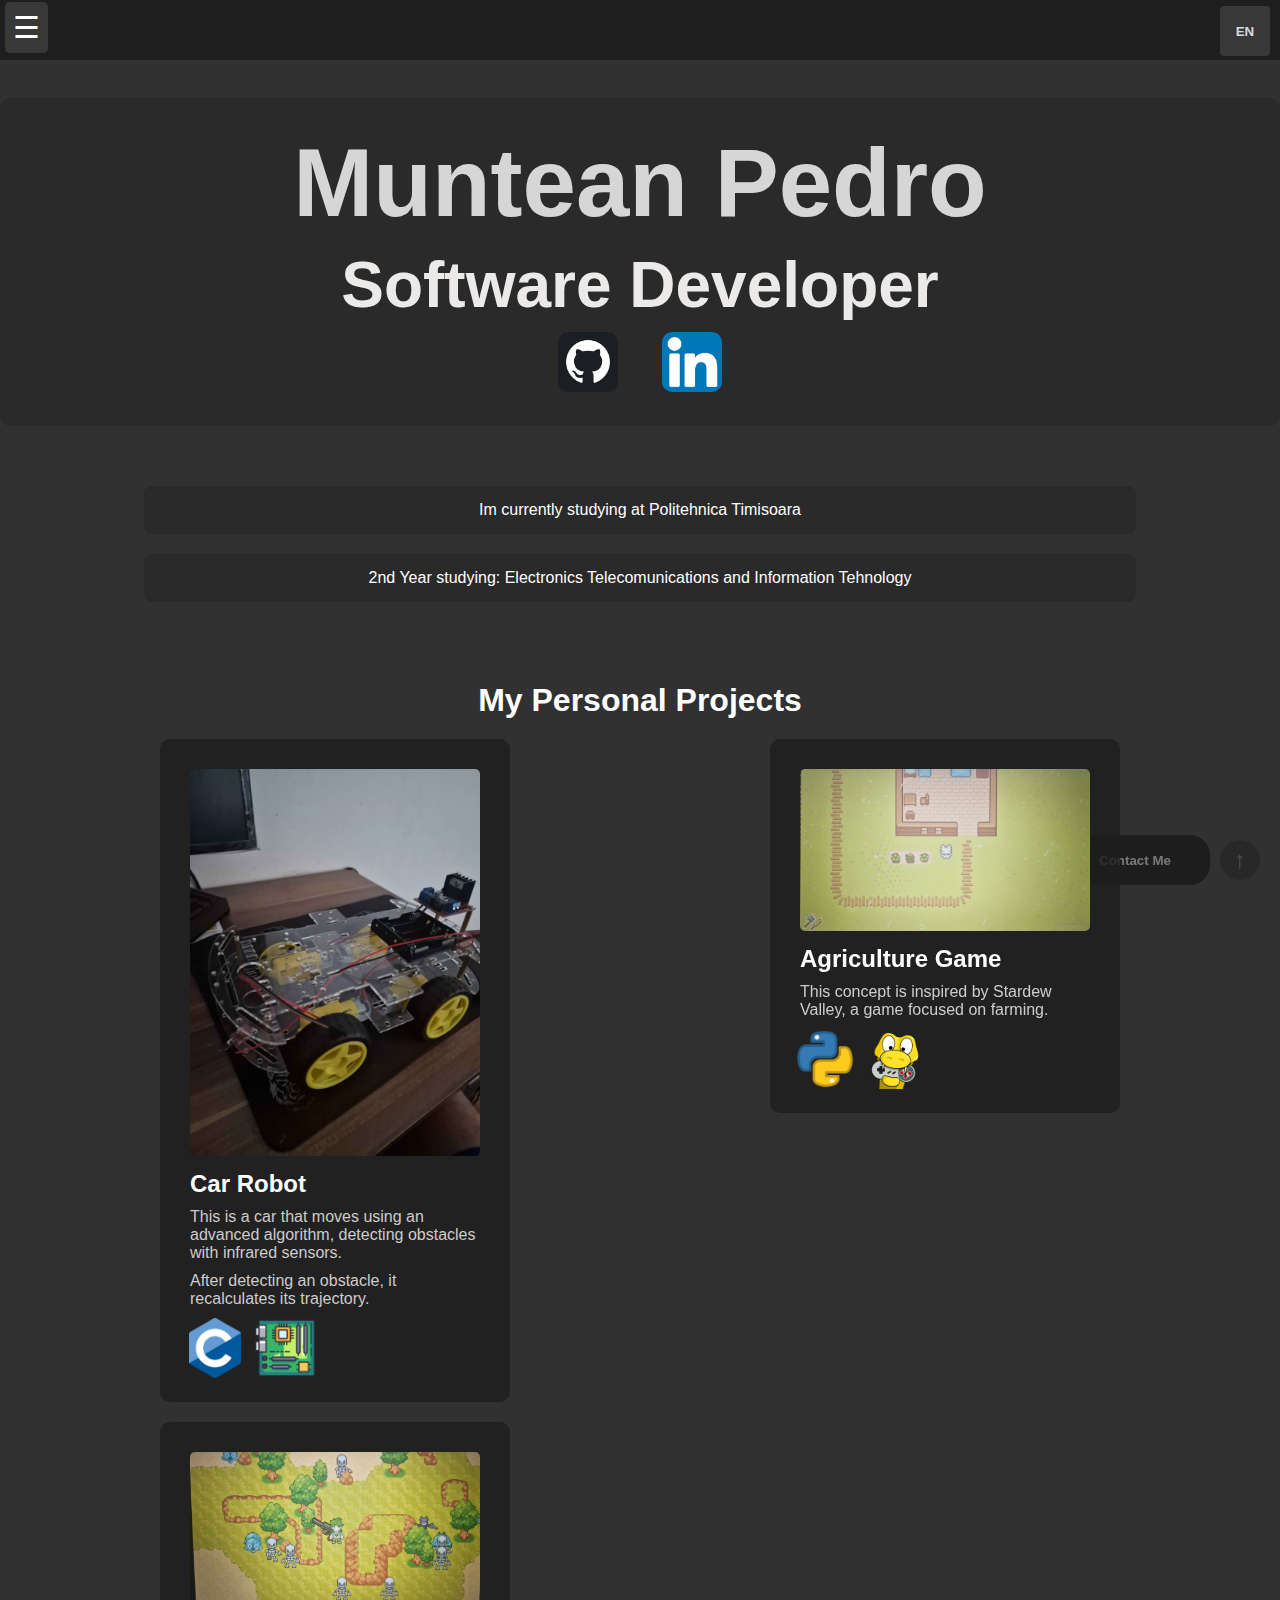
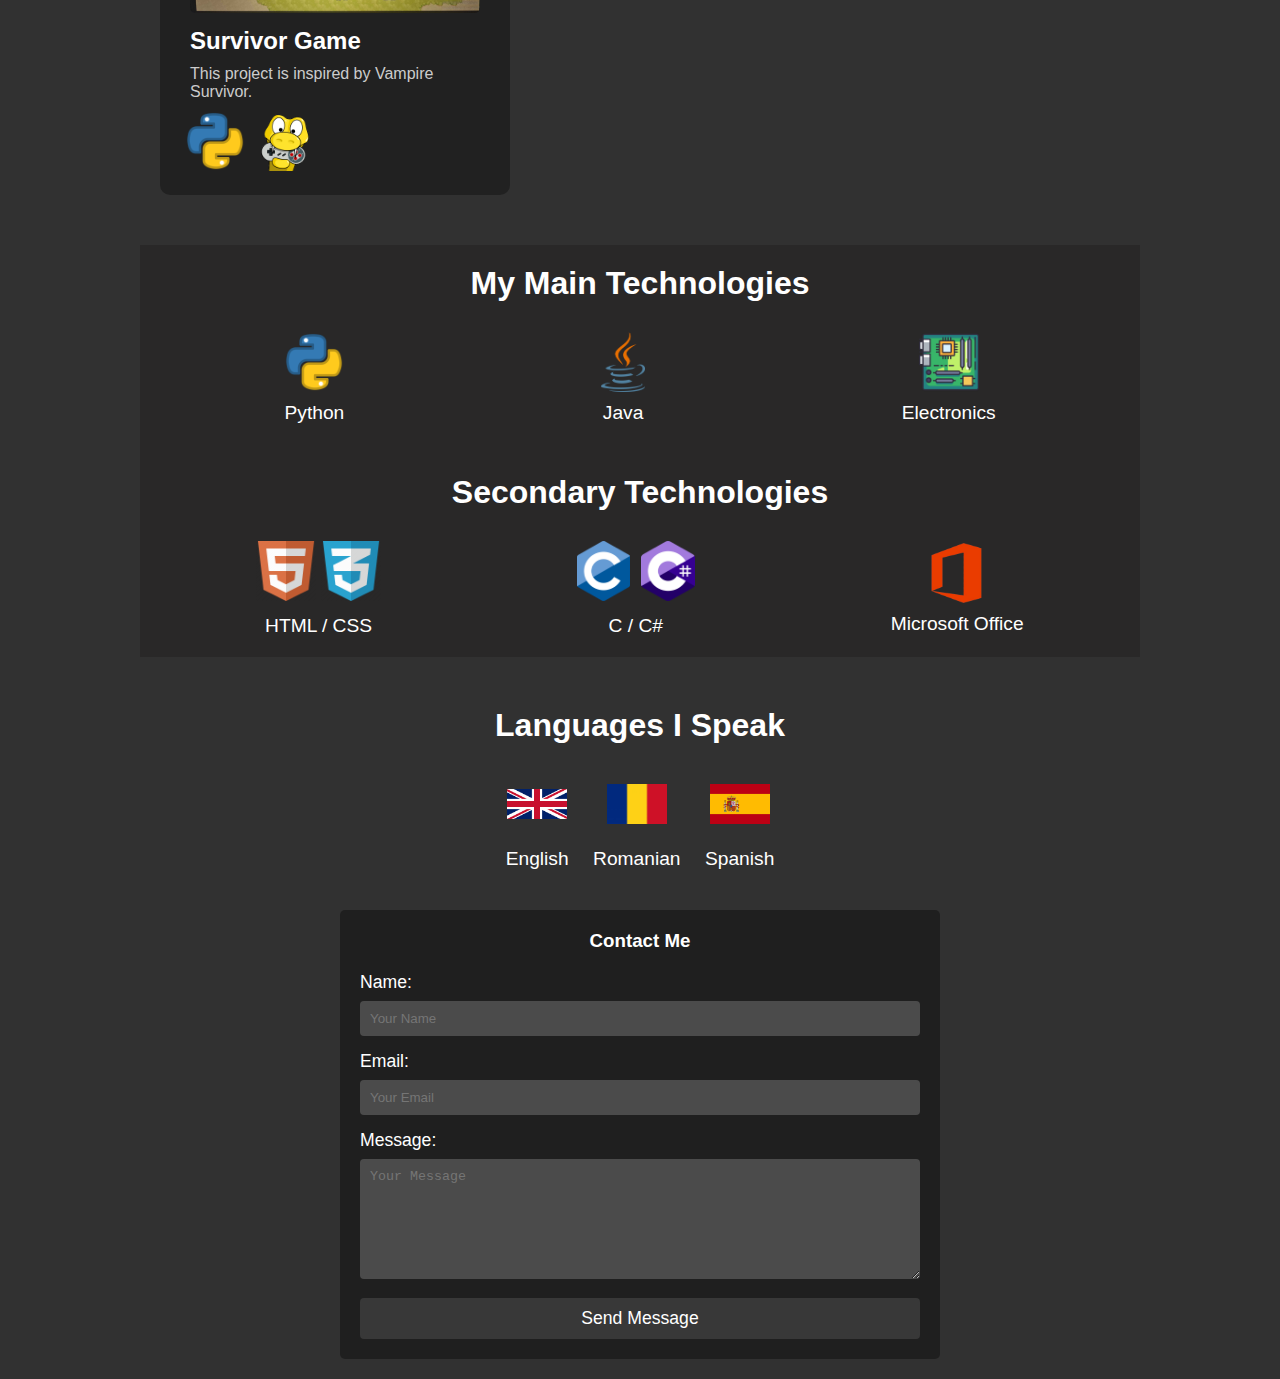
<file: index.html>
<!DOCTYPE html>
<html lang="en">
<head>
    <meta charset="UTF-8">
    <meta name="viewport" content="width=device-width, initial-scale=1.0">
    <title>WebCV</title>
    <link rel="stylesheet" href="webPage.css">
</head>
<body>

    <!-- Top Bar -->
    <div class="top_UX">
        <!-- SIDE BAR -->
            <div class="sidebar" id="sidebar">
                <ul class="sidebarElements">
                    <li><a href="#" id="homeBtn">Home</a></li>
                    <li><a href="#" id="aboutMeBtn">About Me</a></li>
                    <li><a href="#">Services</a></li>
                    <li><a href="#">Portfolio</a></li>
                    <li><a href="#" id="contactMeBtn">Contact</a></li>
                </ul>
            </div>

        <button class="toggle-btn" id="toggleMenuBtn">☰</button>
        <!-- <input class="search_bar" type="text" placeholder="Search"> -->
        <div class="top_right_buttons">
            <button class="blackButton top_button" id="toggleLangBtn">EN</button>
        </div>
    </div>
    
    <!-- Bot Bar -->
    <div class="bot_UX">
        <button class="blackButton bottom_contact_button" id="bottomContactMeBtn">Contact Me </button>
        <button id="scrollUpBtn" class="scroll-up-btn">↑</button>
    </div>

    <!-- Introduction Section -->
    <div class="Introduction">
        <h1 class="Titlu">Muntean Pedro</h1>
        <h2 class="subtitlu">Software Developer</h2>
        <a href="https://github.com/iPaire" target="_blank">       <!-- GITHUB BUTTON -->
            <img src="images/github.png" class="socialMedia_Button">
        </a>
        <a href="https://www.linkedin.com/in/muntean-pedro-50a565298/" target="_blank">        <!-- LinkedIn BUTTON-->
            <img src="images/linkedIn.png" alt="GitHub" class="socialMedia_Button">
        </a>
    </div>

    <!-- About me Section-->
     <div>
        <div class="textNormal">
            <p class="textCentrat">
                Im currently studying at Politehnica Timisoara
            </p>
            <p class="textCentrat">
                2nd Year studying: Electronics Telecomunications and Information Tehnology
            </p>
        </div>
                        <!-- Personal Projects Section -->
                        <div class="personal-projects">
                            <h2 id="projectsTitle">My Personal Projects</h2>  
                            <div class="projects-container">


                                <div class="project-item" id="project1">
                                    <a href="https://github.com/iPaire/WebSiteCV" target="_blank">
                                        <img src="images/masinuta.jpg" alt="Project 1" class="project-image">
                                        <h3 class="project-name">Car Robot</h3>
                                        <p class="project-description">This a car, who moves using an advanced moving algorithm detecting what is infront using infrared sensors.</p>
                                        <p class="project-description"> After detecting an obstacle he recalculates his trajectory.</p>
                                    </a>

                                    <div class="tech-container">
                                        <div class="tech-wrapper">
                                            <img src="images/C.png" alt="C" class="tech-used">
                                            <span class="tooltip">C</span>
                                        </div>
                                        <div class="tech-wrapper">
                                            <img src="images/electronics.png" alt="electronics" class="tech-used">
                                            <span class="tooltip">electronics</span>
                                        </div>
                                    </div>
                                </div>



                                <div class="project-item" id="project2">
                                    <a href="https://github.com/iPaire/WebSiteCV" target="_blank">
                                        <img src="images/joc stardew.jpg" alt="Project 2" class="project-image">
                                        <h3 class="project-name">Joc Agricultura</h3>
                                        <p class="project-description">This concept is inspired in Stardew Valley a game focused on farming.</p>
                                    </a>

                                    <div class="tech-container">
                                        <div class="tech-wrapper">
                                            <img src="images/Python.webp" alt="Python" class="tech-used">
                                            <span class="tooltip">Python</span>
                                        </div>
                                        <div class="tech-wrapper">
                                            <img src="images/pygame.png" alt="Pygame" class="tech-used">
                                            <span class="tooltip">Pygame</span>
                                        </div>
                                    </div>

                                </div>



                                <div class="project-item" id="project3">
                                    <a href="https://github.com/iPaire/SurvivorGame" target="_blank">
                                        <img src="images/shooter.jpg" alt="Project 3" class="project-image">
                                        <h3 class="project-name">Joc survivor</h3>
                                        <p class="project-description">This project is inspired in vampire survivor</p>
                                    </a>
                                    
                                    <div class="tech-container">
                                        <div class="tech-wrapper">
                                            <img src="images/Python.webp" alt="Python" class="tech-used">
                                            <span class="tooltip">Python</span>
                                        </div>
                                        <div class="tech-wrapper">
                                            <img src="images/pygame.png" alt="Pygame" class="tech-used">
                                            <span class="tooltip">Pygame</span>
                                        </div>
                                    </div>



                                </div>





                                <!--<div class="project-item" id="project4">
                                    <a href="https://link-to-project4.com" target="_blank">
                                        <img src="images/project4.png" alt="Project 4" class="project-image">
                                        <h3 class="project-name">Project 4</h3>
                                        <p class="project-description">Description of Project 4.</p>
                                    </a>
                                </div> -->
                            </div>
                        </div>
                        




                        <!-- Technologies Section -->
                <div class="technologies">
                    <h2>My Main Technologies</h2>
                    <div class="tech-item">
                        <img src="images/Python.webp" alt="Python" class="tech-icon">
                        <p class="tech-name">Python</p>
                    </div>
                    <div class="tech-item">
                        <img src="images/Java.png" alt="Java" class="tech-icon">
                        <p class="tech-name">Java</p>
                    </div>
                    <div class="tech-item">
                        <img src="images/electronics.png" alt="Electronics" class="tech-icon">
                        <p class="tech-name">Electronics</p>
                    </div>

                    <!-- Second Technologies-->
                    <h2 class="secondTechnologies">Secondary Tehnologies</h2>
                    <div class="tech-item">
                        <div class="tech-icons">
                            <img src="images/html.webp" alt="HTML" class="tech-icon">
                            <img src="images/css.webp" alt="CSS" class="tech-icon2">
                        </div>
                        <p class="tech-name">HTML / CSS</p>
                    </div>
                    
                    <div class="tech-item">
                        <div class="tech-icons">
                            <img src="images/C.png" alt="C" class="tech-icon">
                            <img src="images/CSharp.png" alt="C#" class="tech-icon2">
                            </div>
                        <p class="tech-name">C / C#</p>
                    </div>

                    <div class="tech-item">
                        <img src="images/office.png" alt="office" class="tech-icon">
                        <p class="tech-name">Microsoft Office</p>
                    </div>
                    
                    <!-- urmeaza mai multe tehnologii-->
                </div>

                <!-- limbi care vorbesc-->
                <div class="languages-section">
                    <h2>Languages I Speak</h2>
                    <div class="language-item">
                        <img src="images/uk.webp" alt="English" class="language-icon" data-lang="en">
                        <p class="language-name">English</p>
                    </div>
                    <div class="language-item">
                        <img src="images/romania.png" alt="Romanian" class="language-icon" data-lang="ro">
                        <p class="language-name">Romanian</p>
                    </div>
                    <div class="language-item">
                        <img src="images/spain.webp" alt="Spanish" class="language-icon" data-lang="es">
                        <p class="language-name">Spanish</p>
                    </div>
                </div>
     </div>


    <!-- Contact Form Section -->
    <div class="contact-form">
    <h3>Contact Me</h3>
    <form id="contactForm" action="https://api.web3forms.com/submit" method="post">
        <input type="hidden" name="access_key" value="091a8a68-304a-4f45-bfe8-b534d8cc7d1f">
        
        <!-- Câmpuri pentru colectarea datelor -->
        <label for="name">Name:</label>
        <input type="text" id="name" name="name" placeholder="Your Name" required>
        
        <label for="email">Email:</label>
        <input type="email" id="email" name="email" placeholder="Your Email" required>
        
        <label for="message">Message:</label>
        <textarea id="message" name="message" placeholder="Your Message" required></textarea>

        <!-- Câmp pentru protecție anti-bot -->
        <input type="hidden" name="botcheck" value="">

        <button type="submit" class="submit-button">Send Message</button>
    </form>
</div>

    
    <!-- Scripts -->
    <script src="js/languagetoggle.js"></script>
    <script src="js/toggleMenu.js"></script>

    <script>document.getElementById('homeBtn').addEventListener('click', function() {location.reload();});</script> <!-- home script -->
</body>
</html>
</file>
<file: webPage.css>
body {
    background-color: rgba(0, 0, 0, 0.808);
    color: white;
    margin: 0;
    padding: 0;
    overflow-x: hidden;
    overflow-y: auto;
    min-height: 100vh;
    font-family: Arial, Helvetica, sans-serif;
}
* {
    box-sizing: border-box; /* Include padding and border in width/height */
    margin: 0;
    padding: 0;
}

/* Sidebar Styling */
.sidebar {
    position: fixed;
    top: 0px;
    left: -250px;
    width: 250px; /* Lățimea meniului */
    height: 100vh;
    background-color: rgba(30, 30, 30,0.4);

    transition: left 0.3s ease;

}
.sidebarElements{
    position: fixed;
    top: 60px;
}

.sidebar ul {
    list-style-type: none;
    padding: 0;
}

.sidebar ul li {
    padding: 15px 20px;
}

.sidebar ul li a {
    color: white;
    text-decoration: none;
    font-size: 18px;
    display: block;
    transition: background-color 0.3s;
}

.sidebar ul li a:hover {
    opacity: 8%;
}

/* Buton Meniu */
.toggle-btn {
    position: fixed;
    top: 1px;
    margin-top: 1px;
    left: 5px;
    background-color: rgba(56, 56, 56,1);
    color: white;
    border: none;
    font-size: 30px;
    cursor: pointer;
    padding: 8px;
    border-radius: 10%;
    z-index: 1001; /* Asigură-te că este deasupra altor elemente */
}
.toggle-btn:hover{
    opacity: 9.8%;
}

/* Top Bar */
.top_UX {
    width: 100%;
    padding: 10px;
    background-color: rgb(30, 30, 30);

    /* centrare */
    display: flex;
    justify-content: center; 
    align-items: center; 

    height: 60px;

}
.top_right_buttons{
    display:inline-block;
    position: fixed;
    top: -9px; /* Distanța față de partea de sus */
    right: 10px;
}
.top_button{
    width: 50px;
    height: 50px;
    margin-top: 15px;
}

.search_bar {
    position: fixed;
    top:10px;
    left:650px;
    font-size: 16px;
    padding: 8px;
    width: 100%;
    max-width: 600px;
    border: none;
    border-radius: 4px;
}

/* Introduction Section */
/* Introduction Section */
.Introduction {
    text-align: center;
    margin: 20px auto;
    max-width: 100%;
    padding: 20px;
    background-color: #2b2a2a; /* Add a background color for better contrast */
    border-radius: 10px; /* Slightly rounded corners */
}

.Titlu {
    color: rgba(255, 255, 255, 0.808);
    font-size: 6rem;
    margin: 10px 0;
}

.subtitlu {
    color: rgba(255, 253, 253, 0.911);
    font-size: 4rem;
    margin: 0;
}

a {
    margin: 10px;
    text-decoration: none;
}

.socialMedia_Button {
    width: 60px;
    height: 60px;
    object-fit: cover;
    border-radius: 10px;
    margin: 10px;
    transition: transform 0.3s ease;
    display: inline-block;
    pointer-events: auto;
}

.socialMedia_Button:hover {
    transform: scale(1.1);
}

/* Central Zone */
.textNormal {
    display: block;
    width: 100%;
    padding: 20px;
}

.textCentrat {
    font-family: Arial, Helvetica, sans-serif;
    text-align: center;
    background-color: rgb(43, 42, 42);
    color: white;
    padding: 15px;
    border-radius: 8px; /* Rounded corners */
    margin: 20px auto;
    max-width: 80%; /* Limit the width for readability */
}
		
		/* Proiectele Mele*/
		.personal-projects {
			margin-top: 40px;
			text-align: center;
			color: white;
            
	}
	
	.personal-projects h2 {
			font-size: 2rem;
			margin-bottom: 20px;
	}
	
	.projects-container {
			display: grid;
    grid-template-columns: repeat(2, 1fr); /* 2 coloane flexibile */
    grid-auto-rows: minmax(auto, max-content); /* Ajustează înălțimea fiecărui rând */
    gap: 20px;
    margin: 0 auto;
    max-width: 1200px;
    align-items: start; /* Aliniază elementele sus și le lasă să crească */
	}
	
	.project-item {
            position: relative;
            padding-bottom: 60px; /* Asigură loc pentru iconițe */
            display: flex;
            flex-direction: column;
            
			padding: 20px;
			background-color: rgba(30, 30, 30, 0.8);
			border-radius: 10px;
			max-width: 350px;
			margin: 0 auto;
			text-align: left;
	}
	
	.project-item a {
			display: block;  /* Face link-ul să acopere întreaga zonă a elementului */
			text-decoration: none; /* Îndepărtează sublinierea link-ului */
			color: inherit; /* Păstrează culoarea textului */
	}
	
	.project-image {
			width: 100%;
			height: auto;
			border-radius: 5px;
			object-fit: cover;
	}
	
	.project-name {
			font-size: 1.5rem;
			margin: 10px 0;
	}
	
	.project-description {
			font-size: 1rem;
			color: #ccc;
			margin-bottom: 10px;
	}
	
	.project-item a:hover .project-name,
	.project-item a:hover .project-description {
			color: #1e90ff; /* Schimbă culoarea textului la hover */
	}
	
			

    /* Tehnologii Ce Folosesc*/
            .technologies {
                display: flex;
                justify-content: space-around;  /* Distribuie elementele pe orizontală */
                align-items: center;            /* Centrează pe verticală */
                margin: 50px auto;
                padding: 20px;
                max-width: 1000px;              /* Poți ajusta lățimea maximă */
                flex-wrap: wrap;                /* Permite ca elementele să treacă pe linia următoare dacă nu încap */

                background-color: rgba(36, 35, 35, 0.61);
            }
            .secondTechnologies{
                margin-top: 50px;
            }
            
            .technologies h2 {
                font-size: 2rem;
                color: white;
                width: 100%;
                text-align: center;
                margin-bottom: 30px;
            }
            
            .tech-item {
                display: flex;
                flex-direction: column;
                align-items: center;
                margin: 0 10px;  /* Adaugă spațiu între elemente */
            }
            
            .tech-icon {
                width: 60px;  /* Ajustează dimensiunea iconiței */
                height: 60px;
                object-fit: contain;  /* Asigură-te că iconițele nu se deformează */
                margin-bottom: 10px;
            }
            .tech-icon2 {
                width: 60px;  /* Ajustează dimensiunea iconiței */
                height: 60px;
                object-fit: contain;  /* Asigură-te că iconițele nu se deformează */
                margin-bottom: 10px;
            }
						.tech-icon:hover , .tech-icon2:hover{
							transform: scale(1.4);
						}
            
            .tech-name {
                font-size: 1.2rem;
                color: white;
                margin: 0;
            }

            /* PENTRU PROIECTE PERSONALE */

            .project-item {
                position: relative; /* Referință pentru absolute */
                padding-bottom: 60px; /* Asigură loc pentru iconițe */
            }
            
            /* Containerul pentru tehnologiile folosite */
            .tech-container {
                position: relative;
                bottom: -40px;
                left: 5px;
                display: flex;
                gap: 10px; /* Distanță între iconițe */
                margin-top: -50px;
                
            }

            .tech-wrapper {
                position: relative;
            }
            
            .tooltip {
                position: absolute;
                background-color: rgba(0, 0, 0, 0.8);
                color: white;
                padding: 5px 10px;
                border-radius: 5px;
                font-size: 14px;
                bottom: -30px;
                left: 50%;
                transform: translateX(-50%);
                white-space: nowrap;
                opacity: 0;
                visibility: hidden;
                transition: opacity 0.3s ease-in-out;
            }
            
            .tech-wrapper:hover .tooltip {
                opacity: 1;
                visibility: visible;
            }
            
            .tech-used{
                width: 60px; 
                height: 60px;
                object-fit: contain;
            }
            .tech-used ::after{
                content: attr(alt); /* Preia textul din atributul "alt" */
                position: absolute;
                background-color: rgba(0, 0, 0, 0.8);
                color: white;
                padding: 5px 10px;
                border-radius: 5px;
                font-size: 14px;
                white-space: nowrap;
                bottom: -30px;
                left: 50%;
                transform: translateX(-50%);
                opacity: 0;
                visibility: hidden;
                transition: opacity 0.3s ease-in-out;
            }
            .tech-used:hover::after {
                opacity: 1;
                visibility: visible;
            }

    /* LIMBI CARE VORBESC */
			.languages-section {
					text-align: center;
					margin-top: 50px;
					margin-bottom: 50px;
					color: white;

				/*	background-color: rgba(36, 35, 35, 0.61);
					margin-left: 40%;					 with background
					margin-right: 40%; */
			}
			
			.languages-section h2 {
					font-size: 2rem;
					margin-bottom: 20px;
			}
			
			.language-item {
					display: inline-block; /* Pune elementele pe orizontală */
					text-align: center;
					margin: 10px;
			}
			
			.language-icon {
					width: 60px;
					height: 60px;
					object-fit: contain; /* Asigură-te că imaginea nu se deformează */
					margin-bottom: 10px;
			}
			.language-icon:hover{
				transform: scale(1.7);
			}
			
			.language-name {
					font-size: 1.2rem;
					margin: 0;
					color: white;
			}
    
            
            

/* Buttons */
.blackButton {
    color: rgba(255, 255, 255, 0.822);
    background-color: rgb(56, 56, 56);
    border: none;
    border-radius: 4px;
    cursor: pointer;
    font-family: Arial, Helvetica, sans-serif;
    font-weight: bold;
    transition: background-color 0.15s;
}
.bottom_info_button{
    height: 50px;
    width: 150px;
    margin: 10px 5px;
}

/* BOTTOM UIX */

    .bot_UX{
        display:inline-block;
    }

            /* BOTTOM SCROLL BUTTON*/
            .scroll-up-btn {
                position: fixed;
                bottom: 20px;
                right: 20px;

                background-color: rgba(0, 0, 0, 0.4); /* Dark background */
                color: rgba(255, 255, 255, 0.4);

                border: none;
                border-radius: 50%;
                width: 40px;
                height: 40px;
                opacity: 45%;
                font-size: 24px;
                text-align: center;
                display: flex;
                align-items: center;
                justify-content: center;
                cursor: pointer;
                transition: background-color 0.3s ease;
                z-index: 1001;
            }

            .scroll-up-btn:hover {
                background-color: black;
                color: white;
            }

            .bottom_contact_button{
                position: fixed;
                bottom: 5px;
                right: 65px;
                height: 50px;
                width: 150px;
                margin: 10px 5px;
                border-radius: 20px;
                background-color: rgba(0, 0, 0, 0.4);
                color: rgba(255,255,255,0.4);
            }
            .bottom_contact_button:hover{
                background-color: rgba(0, 0, 0, 0.6);
                color: rgba(255,255,255,0.8);
            }

/* black button */

.blackButton:hover {
    background-color: rgba(7, 7, 7, 0.733);
}

.blackButton:active {
    background-color: rgba(7, 7, 7, 0.541);
}

/* Telefoane Design */
@media (max-width: 768px) {
    .search_bar {
        position: fixed;
        top:10px;
        left:550px;
        font-size: 14px; /* Font mai mic */
        padding: 6px; /* Padding mai mic */
        width: 90%; /* Lățimea mai mică pentru a se potrivi mai bine pe ecran */
        max-width: none; /* Elimina limita de lățime maximă */
        margin-left: 5%; /* Centrarea pe orizontală, cu un mic spațiu la stânga */
        box-sizing: border-box; /* Include padding-ul și border-ul în calculul dimensiunii */
        text-align: left;
    }
    .Titlu {
        font-size: 2rem;
    }

    .subtitlu {
        font-size: 1.2rem;
    }

    .socialMedia_Button {
        width: 40px;
        height: 40px;
    }

    .blackButton {
        width: 100px;
        height: 40px;
        font-size: 0.9rem;
    }
}
@media (max-width: 480px) {
    search_bar {
        position: fixed;
        top:10px;
        left:450px;
        font-size: 12px; /* Font și mai mic */
        padding: 4px; /* Padding și mai mic */
        width: 80%; /* Lățimea mai mică pentru ecranele foarte mici */
        margin-left: 10%; /* Centrarea pe ecran, cu mai mult spațiu la stânga */
        box-sizing: border-box; /* Include padding-ul și border-ul în calculul dimensiunii */
    }
}

/* CONTACT FORM */

/* Contact Form Styles */
.contact-form {
    position: relative;
    top: -20px;
    margin-top: 50px;
    padding: 20px;
    background-color: rgba(30, 30, 30, 0.9);
    border-radius: 5px;
    max-width: 600px;
    margin: 0 auto;
    color: white;
}

.contact-form h3 {
    text-align: center;
    margin-bottom: 20px;
}

.contact-form label {
    font-size: 1.1rem;
    margin-bottom: 8px;
    display: block;
}

.contact-form input,
.contact-form textarea {
    width: 100%;
    padding: 10px;
    margin-bottom: 15px;
    border-radius: 4px;
    border: none;
    background-color: rgba(255, 255, 255, 0.2);
    color: white;
}

.contact-form textarea {
    height: 120px;
}

.contact-form button.submit-button {
    width: 100%;
    padding: 10px;
    background-color: rgb(56, 56, 56);
    color: white;
    font-size: 1.1rem;
    cursor: pointer;
    border: none;
    border-radius: 4px;
    transition: background-color 0.3s;
}

.contact-form button.submit-button:hover {
    background-color: rgba(7, 7, 7, 0.733);
}
</file>
